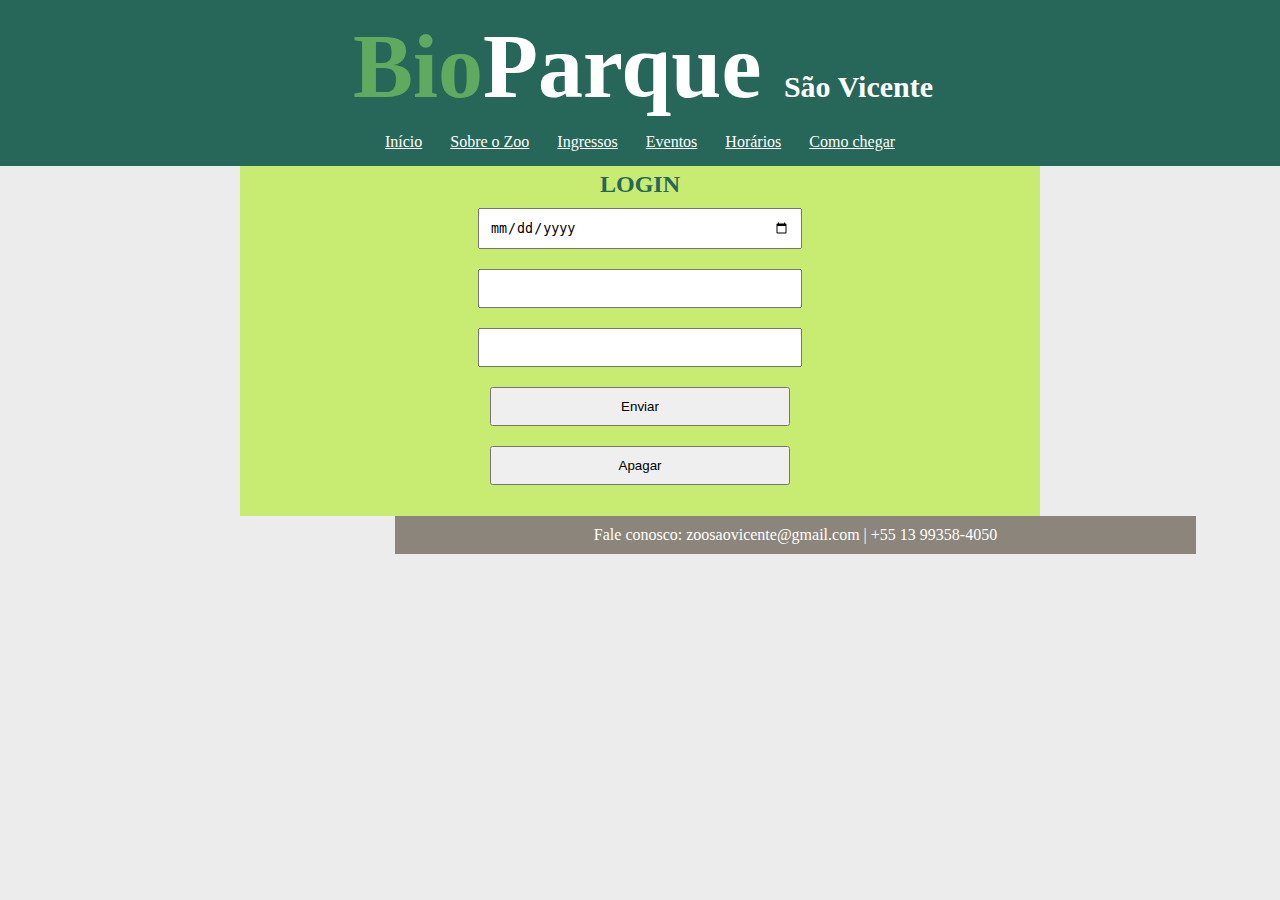
<file: nae pw/ingressos.html>
<!DOCTYPE html>
<html lang="pt-br">
<head>
    <meta charset="UTF-8">
    <meta name="viewport" content="width=device-width, initial-scale=1.0">
    <title>Venda de ingressos</title> 
    <link rel="stylesheet" href="css/ingresso.css">
</head>
<body>
    <div class="topo">
        <h1><span class="bio">Bio</span>Parque <span class="tam">São Vicente</span> </h1>
        <a href="index.html">Início</a>
        <a href="">Sobre o Zoo</a>
        <a href="ingressos.html">Ingressos</a>
        <a href="">Eventos</a>
        <a href="">Horários</a>
        <a href="">Como chegar</a>
    </div>  
    <div class="login">
        <h2>LOGIN</h2>
        <input type="date"> <br>
        <input type="email"> <br>
        <input type="password"> <br>
        <input type="button" value="Enviar"> <br>
        <input type="reset" value="Apagar">
    </div>
    <div class="footer"> Fale conosco: zoosaovicente@gmail.com | +55 13 99358-4050</div>
</body>
</html>
</file>
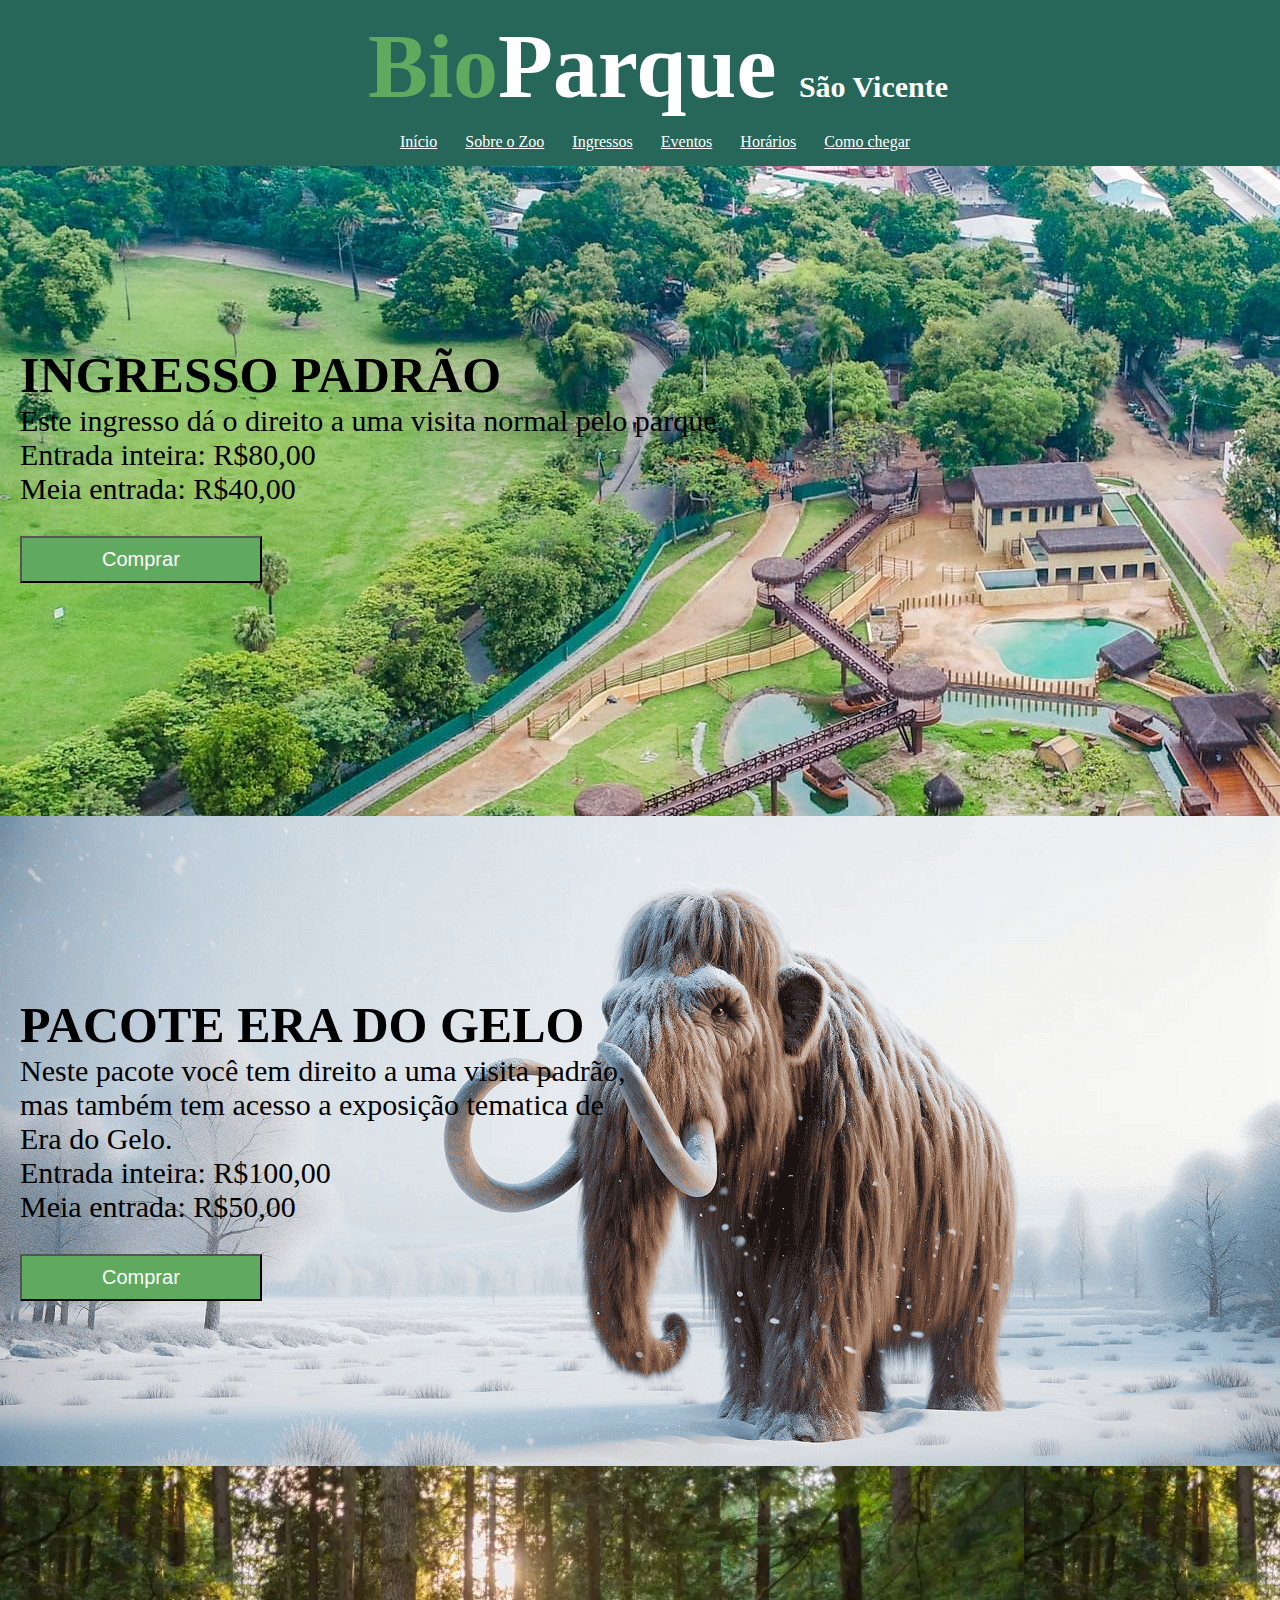
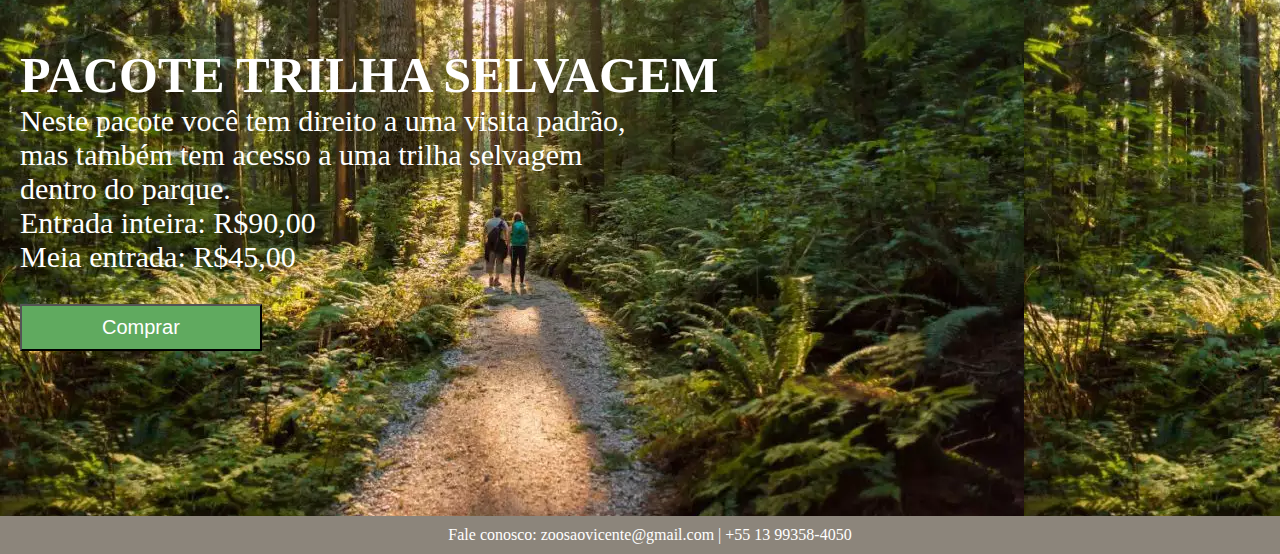
<file: pw/ingressos.html>
<!DOCTYPE html>
<html lang="pt-br">
<head>
    <meta charset="UTF-8">
    <meta name="viewport" content="width=device-width, initial-scale=1.0">
    <title>Venda de ingressos</title> 
    <link rel="stylesheet" href="css/ingresso.css">
</head>
<body>
    <div class="topo">
        <h1><span class="bio">Bio</span>Parque <span class="tam">São Vicente</span> </h1>
        <a href="index.html">Início</a>
        <a href="">Sobre o Zoo</a>
        <a href="ingressos.html">Ingressos</a>
        <a href="">Eventos</a>
        <a href="">Horários</a>
        <a href="">Como chegar</a>
    </div>
    <div class="ingresso1">
        <h2>INGRESSO PADRÃO</h2>
        <p>Este ingresso dá o direito a uma visita normal pelo parque.</p>
        <p>Entrada inteira: R$80,00</p>
        <p>Meia entrada: R$40,00</p>
        <input type="button" value="Comprar">
    </div> 
    <div class="ingresso2">
        <h2>PACOTE ERA DO GELO</h2>
        <p>Neste pacote você tem direito a uma visita padrão,<br> mas também  tem acesso a exposição tematica de<br> Era do Gelo.</p>
        <p>Entrada inteira: R$100,00</p>
        <p>Meia entrada: R$50,00</p>
        <input type="button" value="Comprar">
    </div>
    <div class="ingresso3">
        <h2>PACOTE TRILHA SELVAGEM</h2>
        <p>Neste pacote você tem direito a uma visita padrão,<br> mas também  tem acesso a uma trilha selvagem <br>dentro do parque.</p>
        <p>Entrada inteira: R$90,00</p>
        <p>Meia entrada: R$45,00</p>
        <input type="button" value="Comprar">
    </div>
    <div class="footer"> Fale conosco: zoosaovicente@gmail.com | +55 13 99358-4050</div>
</body>
</html>
</file>
<file: nae pw/css/ingresso.css>
/*Geral*/

* { margin: 0;
    padding: 0; }

body {
    background-color: #ececec;
}

/*Topo*/


.topo {
    background-color: #276759;
    text-align: center;
    padding: 15px;
}

h1 {
    color: #ffffff;
    font-size: 90px;
    padding-left: 6px;
    padding-bottom: 15px;
}

.topo a {
    color: #ffffff;
    padding: 8px 12px;
}

.topo a:hover {
    background-color: #C8EB71;
    color: #ffffff;
}

img {
    width: 1600px;
    height: 120px;
    margin-top: 10px;
    border: black;
}

.bio {
    color: #60aa5f;
}

.tam {
    font-size: 30px;
}

/*Login*/

.login {
    width: 800px;
    height: 350px;
    margin: auto;
    background-color: #C8EB71;
    text-align: center;
}

h2 {
    padding-top: 5px;
    color: #276759;
}

.login input {
    margin: 10px;
    width: 500px;
    padding: 10px;
}

.login input {
    margin: 10px;
    width: 300px;
}

/*Footer*/

.footer {
    float: left;
    text-align: center;
    background-color: #8c857b;
    color: #ffffff;
    width: 781px;
    padding: 10px;
    margin-left: 395px;
}
</file>
<file: pw/css/ingresso.css>
/*Geral*/

* { margin: 0;
    padding: 0; }

body {
    background-color: #cfe0bc;
}

/*Topo*/


.topo {
    background-color: #276759;
    text-align: center;
    padding: 15px;
    width: 100%;
}

h1 {
    color: #ffffff;
    font-size: 90px;
    padding-left: 6px;
    padding-bottom: 15px;
}

.topo a {
    color: #ffffff;
    padding: 8px 12px;
}

.topo a:hover {
    background-color: #C8EB71;
    color: #ffffff;
}

img {
    width: 1600px;
    height: 120px;
    margin-top: 10px;
    border: black;
}

.bio {
    color: #60aa5f;
}

.tam {
    font-size: 30px;
}

/*Ingressos*/

h2 {
    font-size: 50px;
}

p{
    font-size: 30px;
}

.ingresso1 {
    width: 100%;
    height: 450px;
    background: url(bioparque.jpg);
    padding: 20px;
    padding-top: 180px;
}

.ingresso2 {
    width: 100%;
    height: 450px;
    background: url(eradogelo.png);
    padding: 20px;
    padding-top: 180px;
}

.ingresso3 {
    width: 100%;
    height: 450px;
    background: url(trilha.png);
    padding: 20px;
    padding-top: 180px;
    color: #ffffff;
}

input {
    padding-left: 80px;
    padding-top: 10px;
    padding-right: 80px; 
    padding-bottom: 10px;
    font-size: 20px;
    background-color: #60aa5f;
    color: #ffffff;
    margin-top: 30px;

}

input:hover {
    background-color: #C8EB71;
}

/*Footer*/

.footer {
    float: left;
    text-align: center;
    background-color: #8c857b;
    color: #ffffff;
    width: 100%;
    padding: 10px;
}
</file>
